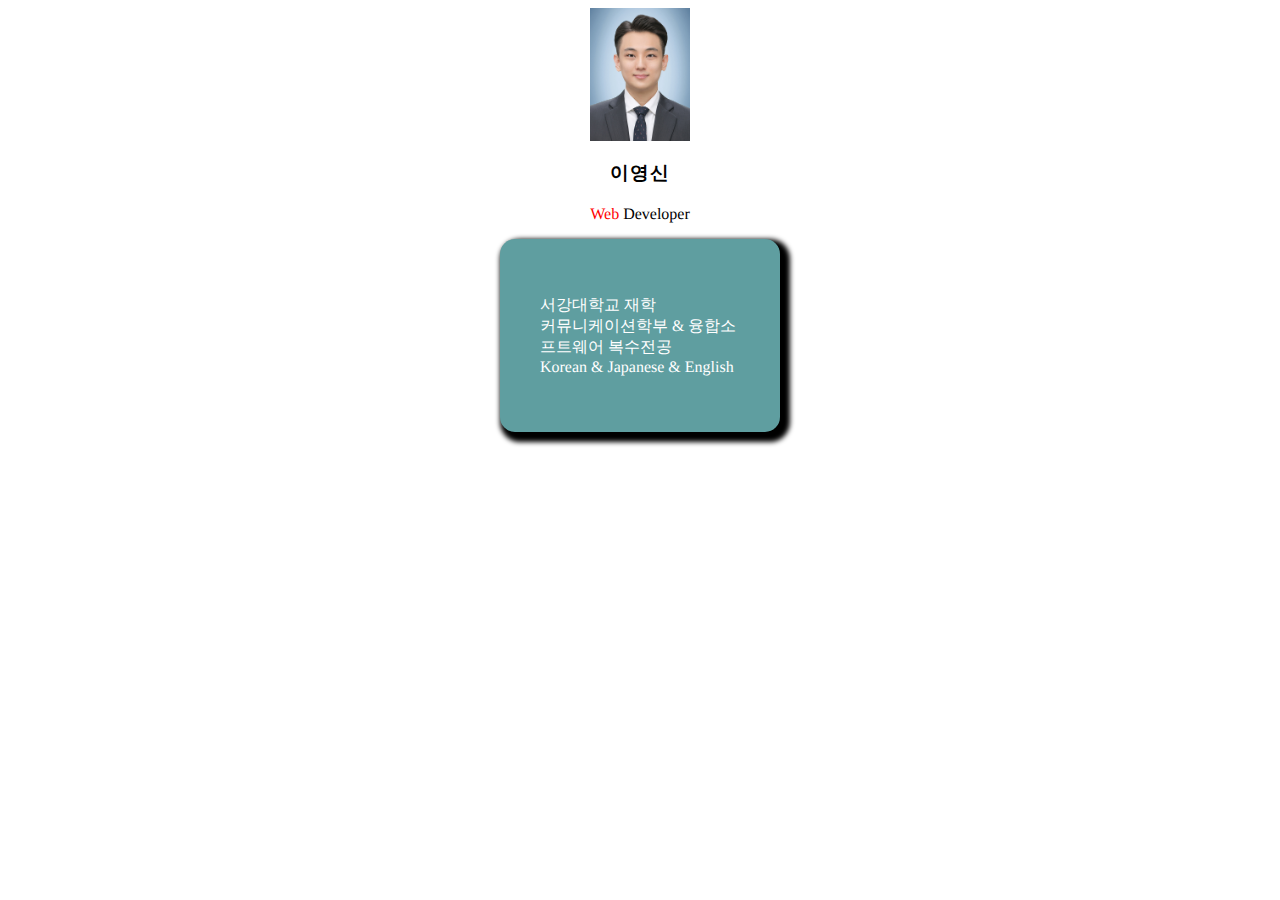
<file: index.html>
<!DOCTYPE html>
<head>
    <meta charset="UTF-8">
    
    <title>Profile</title>
    <link href="css/main.css" rel="stylesheet">
</head>
<body>
    <img src="imgg.jpg" class="profile">
    <h3 class="name">이영신</h3>
    <p class="content"><span style="color :red">Web</span> Developer</p>
    <div class="box"><p style="font-family: 'nanumsquare';">
        서강대학교 재학 <br>
        커뮤니케이션학부 & 융합소프트웨어 복수전공<br>
        Korean & Japanese & English
    </p>
</div>
</body>
</html>
</file>
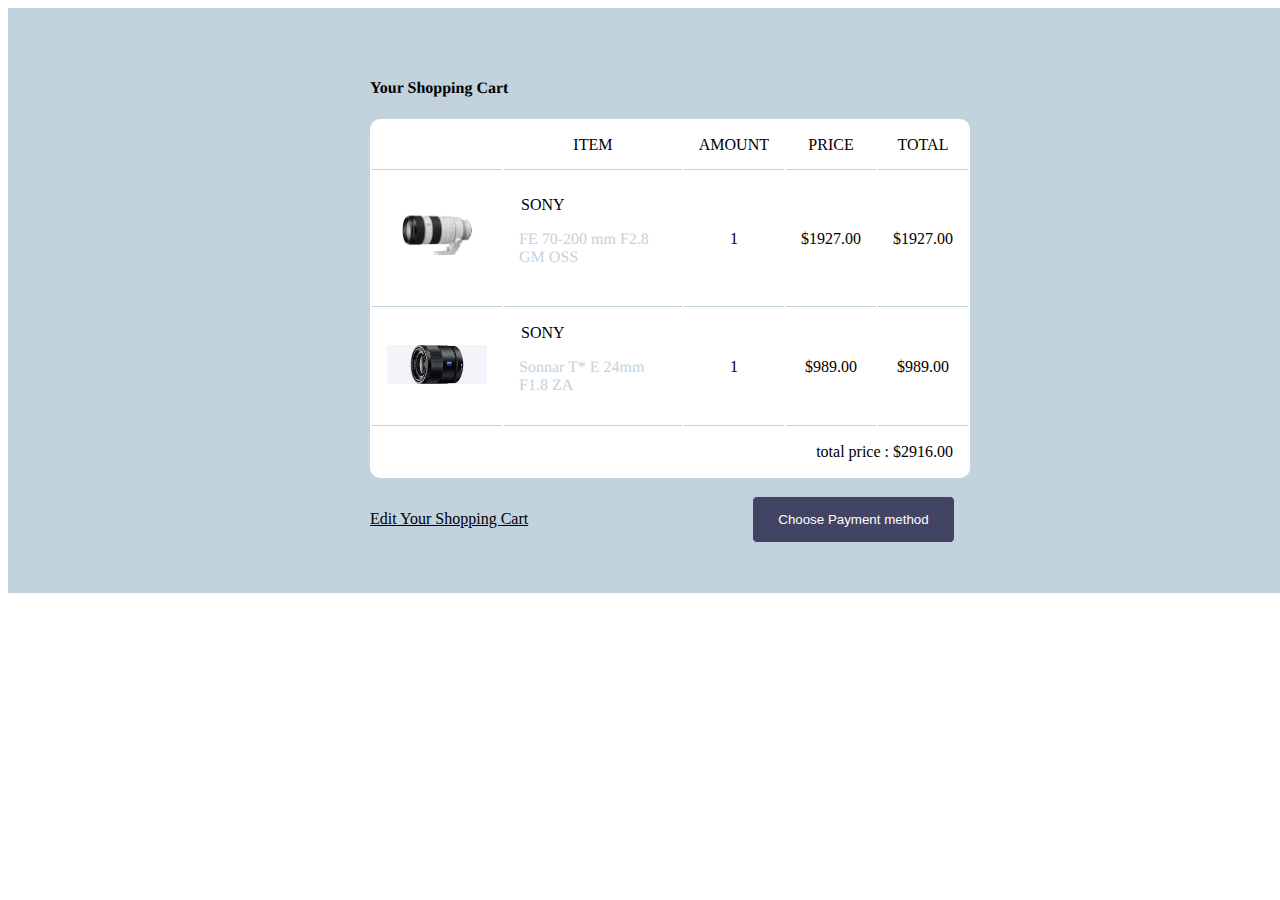
<file: cart.html>
<!DOCTYPE html>
<html lang="en">
<head>
    <meta charset="UTF-8">
    <meta http-equiv="X-UA-Compatible" content="IE=edge">
    <meta name="viewport" content="widtd=device-width, initial-scale=1.0">
    <title>Document</title>
    <link href="css/main.css" rel="stylesheet">
</head>
<body>
    <div class="form-background">
        <div class="form-main">
        <h4>Your Shopping Cart</h4>
        <table class="cart-table">
            <thead>
            <tr>
                <td></td>
                <td class="cell-long">ITEM</td>
                <td>AMOUNT</td>
                <td>PRICE</td>
                <td>TOTAL</td>
            </tr>
        </thead>
        <tbody>
            <tr>
                <td><img src="./img/FE.jfif" class="tb-img"> </td>
                <td><span class="pp">SONY</span><p class="model">FE 70-200 mm F2.8 GM OSS</p></td>
                <td  class="amount">1</td>
                <td>$1927.00</td>
                <td>$1927.00</td>
            </tr>
            <tr>
                <td><img src="./img/a.jfif" class="tb-img"></td>
                <td ><span class="pp">SONY</span><p class="model">Sonnar T* E 24mm F1.8 ZA</p></td>
                <td class="amount">1</td>
                <td>$989.00</td>
                <td>$989.00</td>
            </tr>
            <tr><td colspan="5" style="text-align: right; border:none">total price : $2916.00</td></tr>
        </tbody>
        </table>
        <br>
       <a href="#" style="color:black">Edit Your Shopping Cart</a>
       <button class="pay-button">Choose Payment method</button>
       <br>
      
    </div>
    </div>
</body>
</html>


<!-- <table>
            <thead>
                <tr>
                    <td><p>ddddd</p><p>ddddd</p></td>
                    <td style="vertical-align: middle;">2</td>
                    <td>3</td>
                </tr>
            </thead>
            <tbody>
                <tr>
                    <td>1</td>
                    <td>2</td>
                    <td>3</td>
                </tr>
            </tbody>
            
        </table> -->
</file>
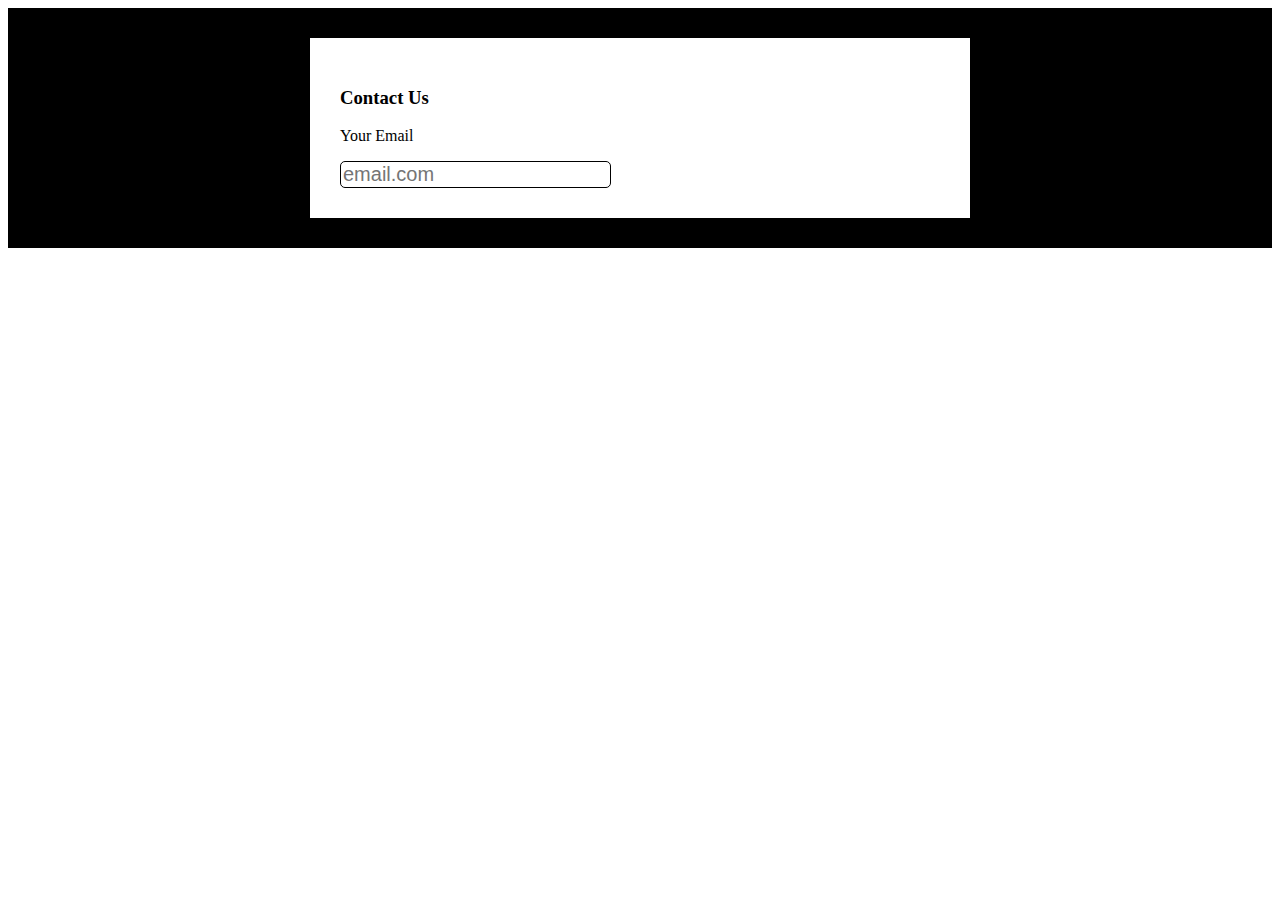
<file: contact.html>
<!DOCTYPE html>
<html lang="en">
<head>
    <meta charset="UTF-8">
    <meta http-equiv="X-UA-Compatible" content="IE=edge">
    <meta name="viewport" content="width=device-width, initial-scale=1.0">
    <title>Document</title>
    <link href="practice.css" rel="stylesheet">
</head>
<body>
    <div class="form-background">
        <div class="form-white">
            <form>
                <h3>Contact Us</h3>
                <p>Your Email</p>
                <input class="form-input" type="email" placeholder="email.com">
            </form>
        </div>
    </div>
</body>
</html>
</file>
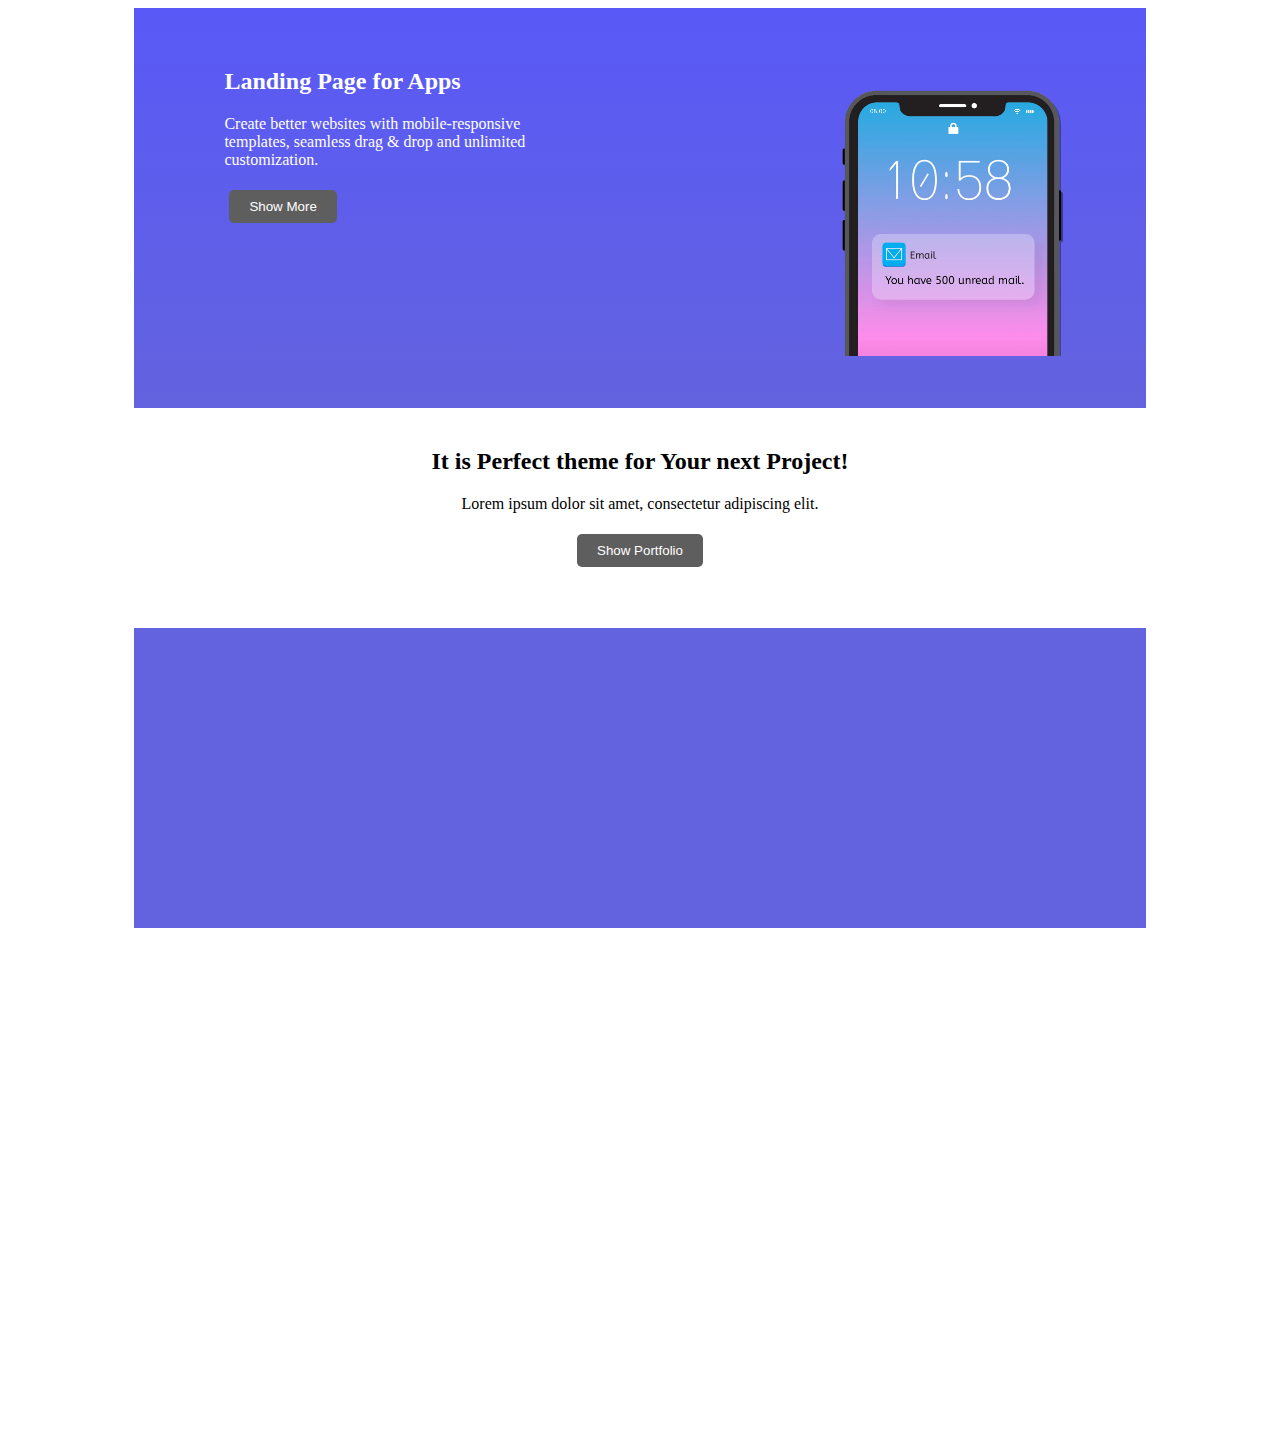
<file: Landing.html>
<!DOCTYPE html>
<html lang="en">
<head>
    <meta charset="UTF-8">
    <meta http-equiv="X-UA-Compatible" content="IE=edge">
    <meta name="viewport" content="width=device-width, initial-scale=1.0">
    <title>Document</title>
    <link href="landing.css" rel="stylesheet">
</head>
<body>
    <div>
        <div class="first-background">
            <div class="first-text">
                <h2>Landing Page for Apps</h2>
                <p>Create better websites with mobile-responsive templates, seamless drag & drop and unlimited customization.</p>
                <button class="first-button">Show More</button>
            </div>
            <img src="../img/iphone.png" class="first-img">
        </div>
        <div class="second-background">
            <div class="second-text">
                <h2>It is Perfect theme for Your next Project!</h2>
                <p>Lorem ipsum dolor sit amet, consectetur adipiscing elit.</p>
                <button>Show Portfolio</button>
            </div>
        </div>
        <div class="third-background">

        </div>
        <div class="fourth-background">

        </div>
    </div>
</body>
</html>
</file>
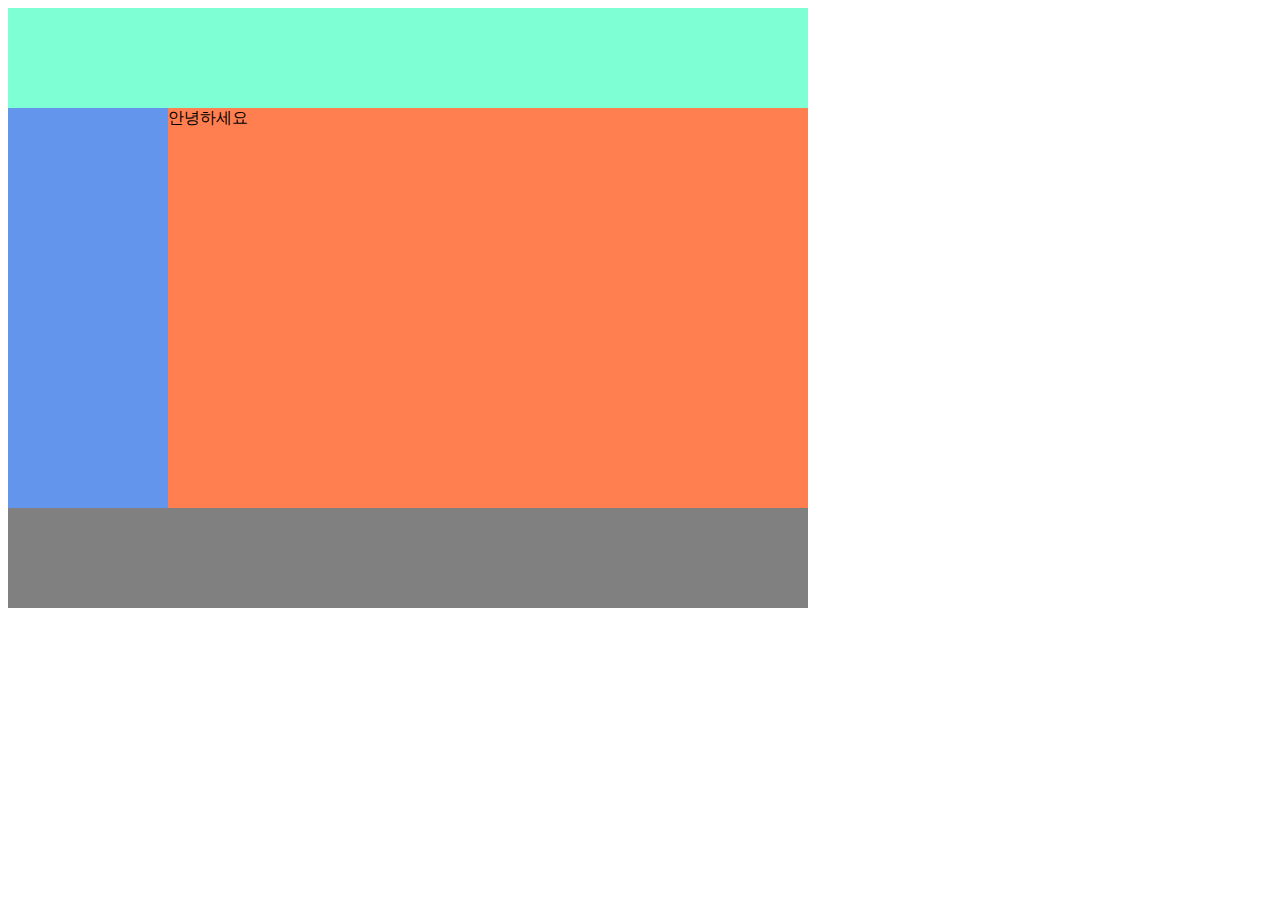
<file: layout1.html>
<!DOCTYPE html>
<head>
    <meta charset="UTF-8">
    <meta http-equiv="X-UA-Compatible" content="IE=edge">
    <meta name="viewport" content="width=device-width, initial-scale=1.0">
    <title>Document</title>
    <link href="css/main.css" rel="stylesheet">
</head>
<body>
    
    <div class="container" sytle="font-size:0px">
        <div class="header"></div>
        <div class="left-menu"></div><!----><div class="right">안녕하세요</div>
        <div class="footer"></div>
    </div>
</body>
</html>
</file>
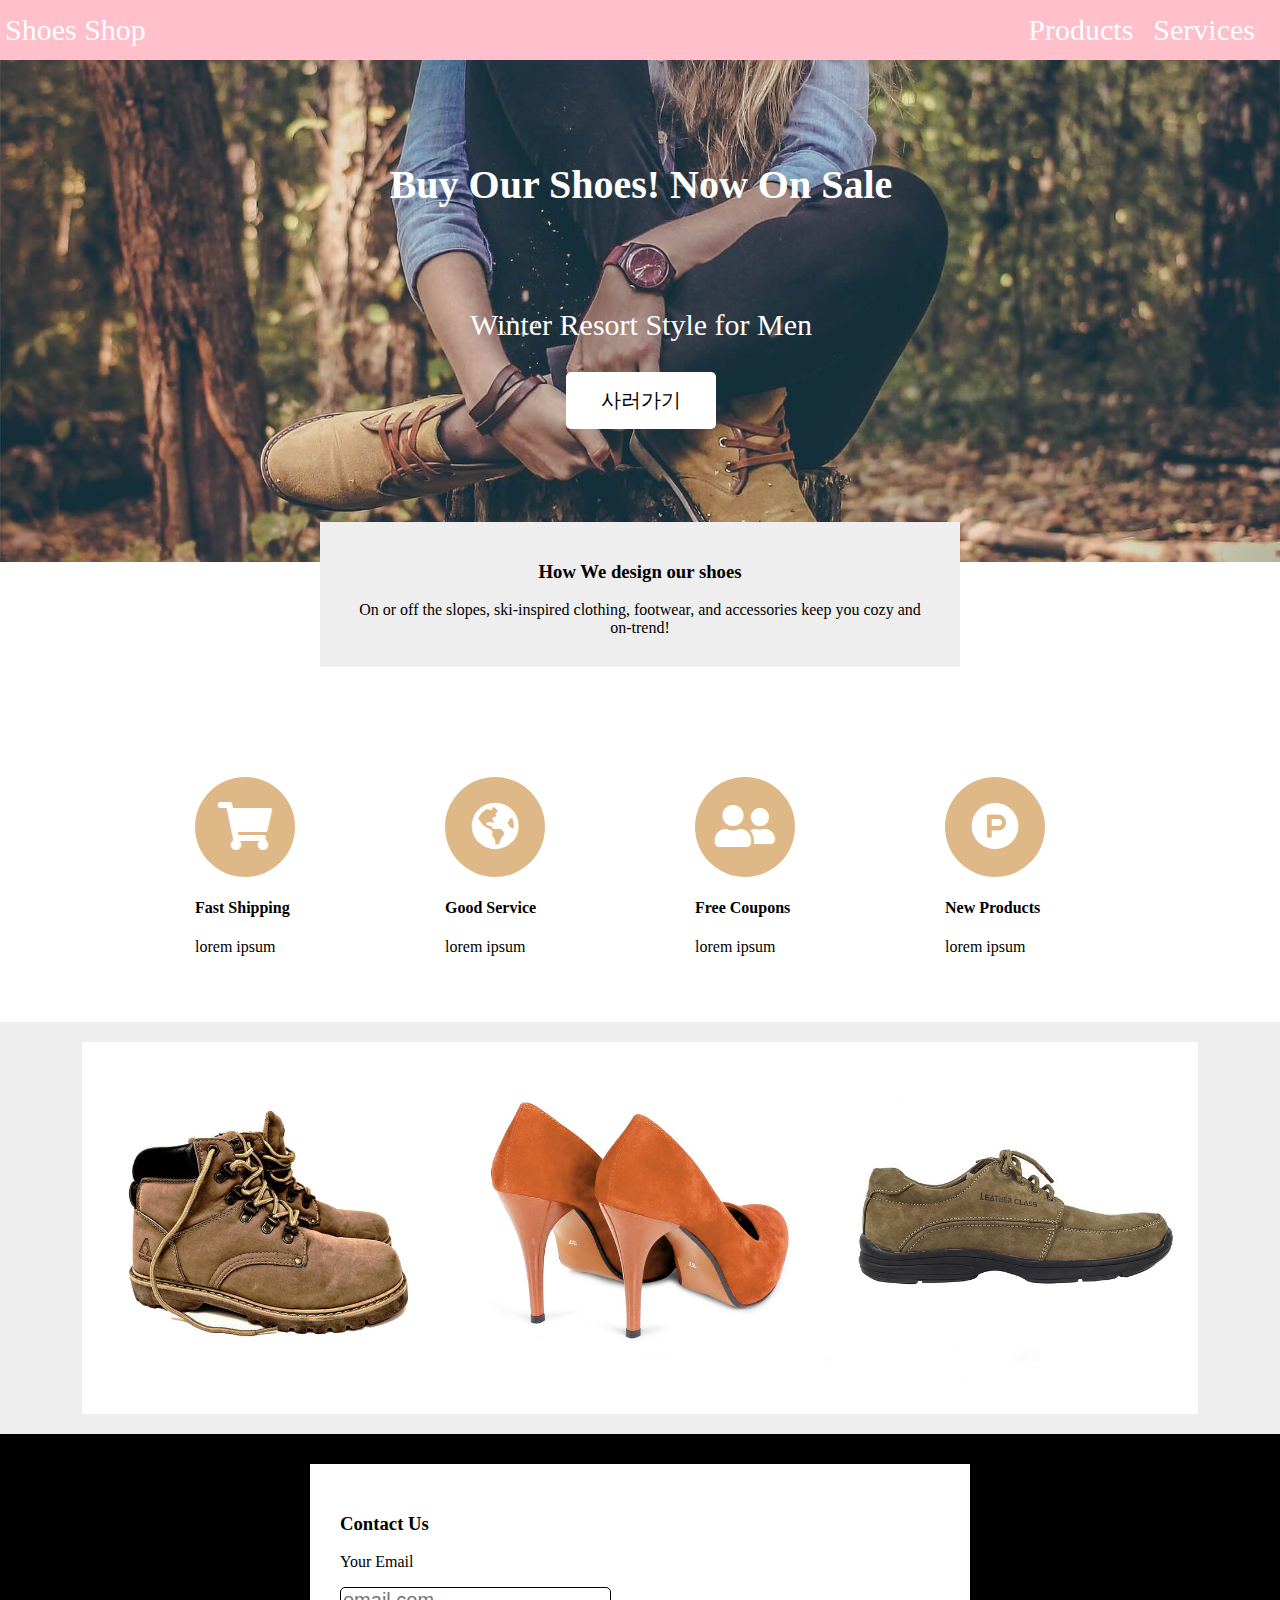
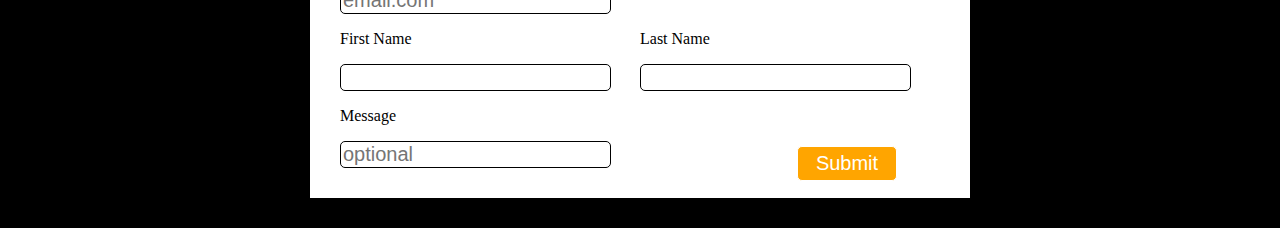
<file: layout2.html>
<!DOCTYPE html>
<html lang="en">
  <head>
    <meta charset="UTF-8" />
    <meta http-equiv="X-UA-Compatible" content="IE=edge" />
    <meta name="viewport" content="width=device-width, initial-scale=1.0" />
    <title>Shoes Shop</title>
    <link href="practice.css" rel="stylesheet" />
    <meta name="viewport" content="width=device-width, initial-scale=1.0">
    <link rel="stylesheet" href="https://cdnjs.cloudflare.com/ajax/libs/font-awesome/5.15.4/css/all.min.css" 
    integrity="sha512-1ycn6IcaQQ40/MKBW2W4Rhis/DbILU74C1vSrLJxCq57o941Ym01SwNsOMqvEBFlcgUa6xLiPY/NS5R+E6ztJQ==" crossorigin="anonymous" 
    referrerpolicy="no-referrer" />
  </head>
  <body style="margin: 0px">
    <nav class="nav-container">
      <div class="nav-item">Shoes Shop</div>
      <div style="flex-grow: 1"></div>
      <div class="nav-item">Products</div>
      <div class="nav-item">Services</div>
    </nav>
  

    <div class="main-background">
      <h4 class="main-title">Buy Our Shoes! Now On Sale</h4>
      <p class="sub-title">Winter Resort Style for Men</p>
      <button class="button"><a href="#" style="color: black; text-decoration: none;">사러가기</a></button>
    </div>
    <div class="main-context">
      <h3>How We design our shoes</h3>
      <p>
        On or off the slopes, ski-inspired clothing, footwear, and accessories keep you cozy and on-trend!
      </p>
    </div>

    <div class="practice-back">
        <div>
            <nav class="practice-table">
                
                    <div class="practice-div">
                        <i class="fas fa-shopping-cart fa-3x"></i>
                        <h4>Fast Shipping</h4>
                        <p>lorem ipsum</p>
                    </div>
                    <div class="practice-div">
                        <i class="fas fa-globe-americas fa-3x"></i>
                        <h4>Good Service</h4>
                        <p>lorem ipsum</p>
                    </div>
                    <div class="practice-div" >
                        <i class="fas fa-user-friends fa-3x"></i>
                        <h4>Free Coupons</h4>
                        <p>lorem ipsum</p>
                    </div>
                    <div class="practice-div"">
                        <i class="fab fa-product-hunt fa-3x"></i>
                        <h4>New Products</h4>
                        <p>lorem ipsum</p>
                    </div>
                <div style="float:none; clear:both"></div>
            </nav>
        </div>
        
        <div class="shop-bg">
            <div class="shop-container">
                <div style="position: relative;">
                <div class="overlay-wrap">
                    <div class="overlay-black"><p>$60</p></div>
                </div>
                <div class="shop-item">
                    <img src="./img/product1-1.jpg">
                </div>
            </div>
            <div style="position: relative;">
                <div class="overlay-wrap">
                    <div class="overlay-black"><p>$40</p></div>
                </div>
                <div class="shop-item">
                    <img src="./img/product2.jpg">
                </div>
            </div>
            <div style="position: relative;">
                <div class="overlay-wrap">
                    <div class="overlay-black"><p>$25</p></div>
                </div>
                <div class="shop-item">
                    <img src="./img/product3.jpg">
                </div>
            </div>
            </div>

        </div>

    <div class="form-background">
      <div class="form-white">
        <form>
          <h3>Contact Us</h3>
          <p>Your Email</p>
          <input class="form-input" type="email" placeholder="email.com" />
          <div></div>
          <div class="w-50">
            <p>First Name</p>
            <input class="form-input" type="text" />
          </div>
          <div class="w-50">
            <p>Last Name</p>
            <input class="form-input" type="text" />
          </div>
          <div class="w-50">
            <p>Message</p>
            <input class="form-input" type="text" placeholder="optional"/>
          </div>
          <div class="w-40">
            <button class="w-submit">Submit</button>
          </div>
          <div class="both"></div>
        </form>
      </div>
     
    </div>
  </body>
</html>
</file>
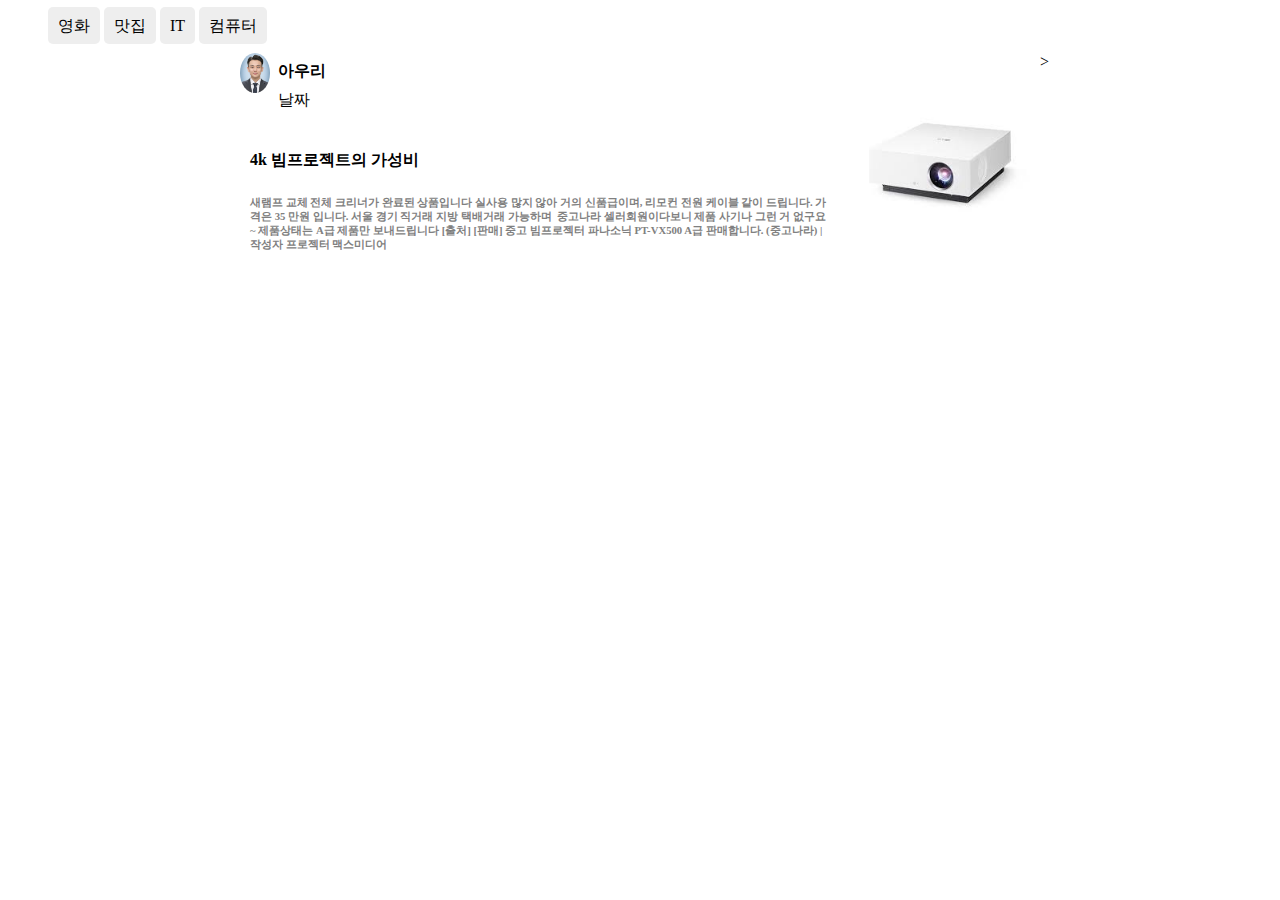
<file: practice.html>
<!DOCTYPE html>
<html lang="en">
  <head>
    <meta charset="UTF-8" />
    <meta http-equiv="X-UA-Compatible" content="IE=edge" />
    <meta name="viewport" content="width=device-width, initial-scale=1.0" />
    <title>Document</title>
    <link href="practice.css" rel="stylesheet" />
  </head>
  <body>
    <nav>
      <ul class="navbar">
        <li><a href="#">영화</a></li>
        <li><a href="#">맛집</a></li>
        <li><a href="#">IT</a></li>
        <li><a href="#">컴퓨터</a></li>
      </ul>
    </nav>
    <div class="container">
      <div class="left">
        <img src="imgg.jpg" class="blog-profile" />
        <div class="blog-post">
          <h4 style="margin: 8px">아우리</h4>
          <p style="margin: 8px">날짜</p>
        </div>

        <div class="down">
          <h4>4k 빔프로젝트의 가성비</h4>
          <h6 style="color: gray">
            새램프 교체 전체 크리너가 완료된 상품입니다 실사용 많지 않아 거의
            신품급이며, ​리모컨 전원 케이블 같이 드립니다. 가격은 35 만원
            입니다. 서울 경기 직거래 지방 택배거래 가능하며 ​ ​중고나라
            셀러회원이다보니 제품 사기나 그런 거 없구요~ 제품상태는 A급 제품만
            보내드립니다 [출처] [판매] 중고 빔프로젝터 파나소닉 PT-VX500 A급
            판매합니다. (중고나라) | 작성자 프로젝터 맥스미디어
          </h6>
        </div>
      </div>
      <div class="right">
        <img src="bim.jfif" style="width: 90%; margin: 20px 10px 20px 10px" />
      </div>
    </div>
    >
  </body>
</html>
</file>
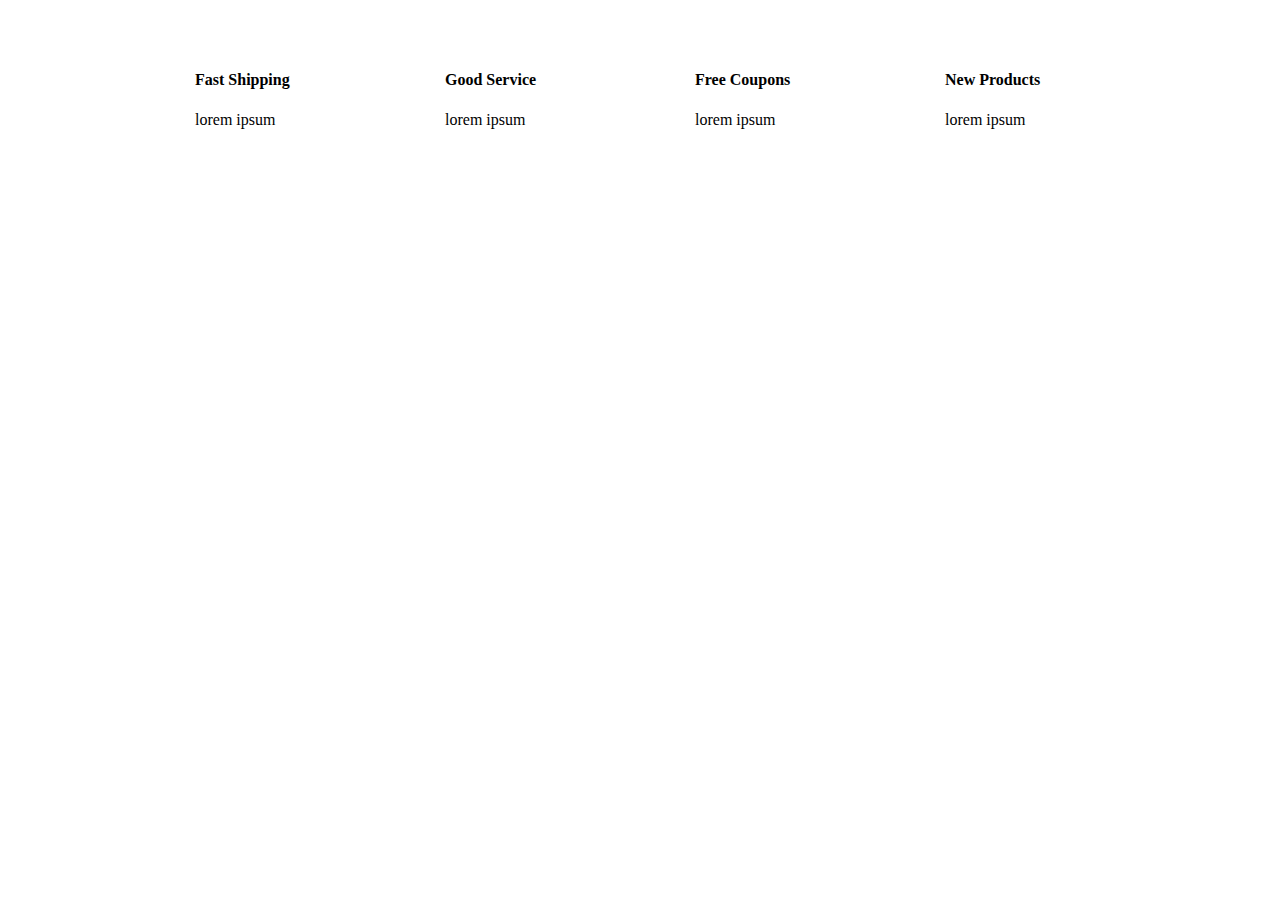
<file: practice3.html>
<!DOCTYPE html>
<html lang="en">
<head>
    <meta charset="UTF-8">
    <meta http-equiv="X-UA-Compatible" content="IE=edge">
    <meta name="viewport" content="width=device-width, initial-scale=1.0">
    <title>Document</title>
    <link href="practice.css" rel="stylesheet" />
    <meta name="viewport" content="width=device-width, initial-scale=1.0">
</head>
<body>
    <div class="practice-back">
    <div>
        <nav class="practice-table">
            
                <div class="practice-div">
                    <h4>Fast Shipping</h4>
                    <p>lorem ipsum</p>
                </div>
                <div class="practice-div">
                    <h4>Good Service</h4>
                    <p>lorem ipsum</p>
                </div>
                <div class="practice-div" >
                    <h4>Free Coupons</h4>
                    <p>lorem ipsum</p>
                </div>
                <div class="practice-div" >
                    <h4>New Products</h4>
                    <p>lorem ipsum</p>
                </div>
            <div style="float:none; clear:both"></div>
        </nav>
    </div>
</div>
</body>
</html>
</file>
<file: css/main.css>
@font-face {
    font-family: '작명';
    src: url();
}

.profile{
 width:100px;
 display:block;
 margin-left:auto;
 margin-right:auto;
}
.name{
    letter-spacing: 1px;
    text-align: center;
}
.content{
    text-align: center;
}
.box{
    width:200px;
    background-color: cadetblue;
    margin:10px;
    padding: 40px;
    border-radius: 15px;
    margin-left:auto;
    margin-right:auto;
    color:white;
    box-shadow: 5px 5px 5px 5px black;
}
.container{
    width:800px;
}
.header{
    width:100%;
    height:100px;
    background:aquamarine;
}
.left-menu{
    width:20%;
    height:400px; 
    background: cornflowerblue;
    display: inline-block;
    vertical-align: top;
    /* float:left; */
}
.right{
    width:80%;
    height: 400px;
    background: coral;
    /* float:left; */
    display: inline-block;
}
.footer{
    width: 100%;
    height: 100px;
    background: grey;
    /* clear:both; */
}

td{
    border-bottom:1px solid #c2d3de;
}

.form-background{
    width: 100%;
    background: #c2d3de;
    padding: 30px;
}
.form-main{
    max-width: 600px;
    padding: 20px;
    width: 60%;
    margin: auto;
}
.center{
    text-align: center;
    
}
td{
    padding: 5px 10px;
    text-align: center;
}
.tb-img{
    width: 100px;
}
.amount{
    text-align: right;
}
.model{
    text-align: left;
    color: #c2d3de;
}
.pp{
    text-align: left;
    padding-right: 100px;
}
.cart-table{
    width: 100%;
    max-width: 700%;
    margin: auto;
    background: white;
    border-radius: 10px;
}
.cart-table td:nth-child(2){
    width: 900px;
}
.cart-table td,.cart-table th{
    padding:15px;
    text-align: center;
}
.cell-long{
    width: 300px;
}
.pay-button{
    position: relative;
    left:220px;
    background-color :rgb(67, 67, 100);
    color: white;
    padding:15px 25px;
    border:1px solid #c2d3de;
    border-radius: 5px;
    cursor: pointer;
}
.pay-button:hover{
    background-color: chocolate;
}
.pay-button:active{
    background-color: brown;
    border: 2px solid black
}
/* .input-test{
    font-size: 20px;
}
.input-test:focus{
    border:2px solid red;
} */
.custom{
    text-decoration: none;
}
.custom:link{
    color:violet
}
.custom-link:visited{
    color: black;
}
p,h4,h3,h2,h1,span{
    transform: rotate(0.03deg);
}
</file>
<file: practice.css>
.div,input,textarea{
    box-sizing:border-box;
}
.container{
    width:800px;
    font-family: "nanumsquare";
    margin-left:auto;
    margin-right:auto;
}
.left{
    width:75%;
    height: 300px;
    float:left;

}
.right{
    width:25%;
    height: 300px;
    float: left;

}
.up{
    height: 30%;
    margin: 10px;
}
.down{
    height: 60%;
    margin:10px;
    float:left;
}
.blog-post{
    float:left;
}
.blog-profile{
width: 30px;
 border-radius: 70%;
float:left;
}
.navbar>li{
    display: inline-block;
}
.navbar a{
    font-size: 16px;
    text-decoration: none;
    color: black;
    text-align: center;
    background: #eee;
    padding:10px;
    border-radius: 5px;
}
.main-background{
    width:100%;
    height:500px;
    background-image: url(../img/shoes.jpg);
    background-size: cover;
    background-repeat: no-repeat;
    background-position: center;
    padding:1px;
    position: relative;
}
.main-title{
    color: white;
    font-size: 40px;
    margin-top: 100px;
    text-align: center;
}
.sub-title{
    color:white;
    font-size:30px;
    font-family: "gulim";
    margin-top: 100px;
    text-align: center;
}
.button{
   padding:15px;
   border:none;
    border-radius: 5px;
    font-size:20px;
    background: white;
    position:absolute;
    left:0;
    right: 0;
    margin: auto;
    width: 150px;
}
.button:hover{
    background:chocolate
}
.button:active{
    background:chocolate;
    border:1px solid red;
}
.main-context{
    background: #eee;
    width: 80%;
    max-width: 600px;
    padding: 20px;
    position:relative;
    text-align: center;
    /* left:0;
    right:0; */
    top:-40px;
    margin:auto;
    z-index: 5;
}
.main-context h3{ 
    text-align: center;
}
.main-context p{
    text-align: center;
    font-family:"nanumsquare";
    margin:10px;
}
.text-input{
    padding:10px;
    font-size: 20px;
    border:1px solid black;
    border-radius: 5px;
}


.form-background{
    background-color:black;
    padding:30px;
    margin: 0 auto;
}
.form-white{
    background: white;
   
    padding:30px;
    width: 80%;
    max-width: 600px;
    margin: auto;
}
.form-input{
    width:100%
    padding: 10px;
    font-size: 20px;
    border : 1px solid black;
    border-radius: 5px;
}
.w-50{
    width:50%;
    float: left;
}
.both{
    clear: both;
}
.flex-container{
    display: flex;
    align-items: center;
    width: 100%;
    height: 100px;
    background-color: pink;
}
.flex-item{
    font-weight: 100px;
    color: white;
    text-align: center;
    width: 100px;
    margin: 5px;
}
.nav-container{
    display: flex;
    height: 50px;
    align-items: center;
    padding: 5px;
    background-color: pink;
}
.nav-item{
    margin-right: 20px;
    color: white;
    font-size: 30px;
}


@media screen and (max-width:1200px){
    .main-title{
        font-size: 30px;
    }
    .nav-item{
        font-size: 12px;
    }
}
.practice-back{
    
}
.practice-table{    
    width: 80%;
    max-width: 1000px;
    margin: auto;
    margin-top:50px;
    margin-bottom:50px;
    padding-left: 110px;
}
.practice-div{
    float:left;
    width:25%;
}
.w-40{
    position: relative;
    top:35px;
    padding: 20px;
    padding-right: 43px;
    float: right;
}
.w-submit{
    font-size: 20px;
    color: white;
    padding:5px;
   width: 100px;
   text-align: center;
   background: orange;
    border-radius: 5px;
    border:1px solid white;
}
.w-submit:hover{
    background:rgb(145, 9, 9);
    border:3px solid orange;
}
.practice-div i {
    background-color: burlywood;
    width:100px;
    height:100px;
    border-radius: 50px;
    padding-top: 25px;
    box-sizing: border-box;
    text-align: center;
    color: white;
    margin-top:20px;
}
.shop-bg{
    background-color:  #eee;
    padding: 20px;
}
.shop-container{
    display: flex;
    width: 90%;
    margin: auto;
}
.shop-item{
    /* padding: 10px; */
}
.shop-item img{
    width: 100%;
    display: block;
}
.overlay{
    position: absolute;
    width: 100%;
    display: block;
    height: 100%;
    background: rgba(0,0,0,0.5);
    opacity:0;
    transition: all 1s;
    
}
.overlay-wrap{
    position: absolute;
    width: 100%;
    height: 100%;
    overflow: hidden;
}
.overlay-wrap:hover .overlay-black{
    margin-top: 50%;
    opacity: 1;
}
.overlay-black{
    width: 100%;
    height: 100%;
    background-color: rgba(0,0,0,0.3);
    margin-top: 100%;
    opacity:0;
    transition: all 1s;
}
.overlay-black p{
    color: white;
    padding:30px;
    padding-top: 45px;
    font-size: 30px;
    font-weight: 600;
    margin: 100px 0px;
}
@media screen and (max-width:1200px) {
    .practice-div{
        width: 50%;
    }
    
}
@media screen and (max-width:768px) {
    .practice-div{
        width: 100%;
        
    }
}
</file>
<file: landing.css>
.first-background{
    width: 80%;
    height: 400px;
    background: linear-gradient(rgb(89, 89, 247),rgb(99, 99, 223));
    /* background-color: rgb(99, 99, 223); */
    margin: auto;
}
.first-img{
    width: 20%;
    position: absolute;
    top: 77px;
    right:200px;
}
.first-text{
    width: 30%;
    height: 200px;
    color: white;
    padding: 40px;
    padding-left: 90px;
}
button{
    background-color:rgb(95, 94, 94);
    color: white;
    padding:9px 20px;
    border-radius: 5px;
    border:none;
    margin: 5px;
}
.second-background{
    width: 80%;
    height: 220px;
    margin: auto;
}

.second-text{
    padding-top:20px;
    text-align: center;    
}
.third-background{
    width: 80%;
    height: 300px;
    background-color: rgb(99, 99, 223);
    margin: auto;
}
.fourth-background{
    width: 70%;
    height: 500px;
    background-color: white;
}
@media screen and (max-width:768px) {
    
        .first-text{
            width: 80%;
            height: 200px;
            color: white;
            margin: auto;           
        }
        .first-button{
            background-color:rgb(95, 94, 94);
            color: white;
            margin: auto;
            border-radius: 5px;
            border:none;
        }
        .first-img{
            width: 30%;
            position: absolute;
            top:199.5px;
        }
}
</file>
